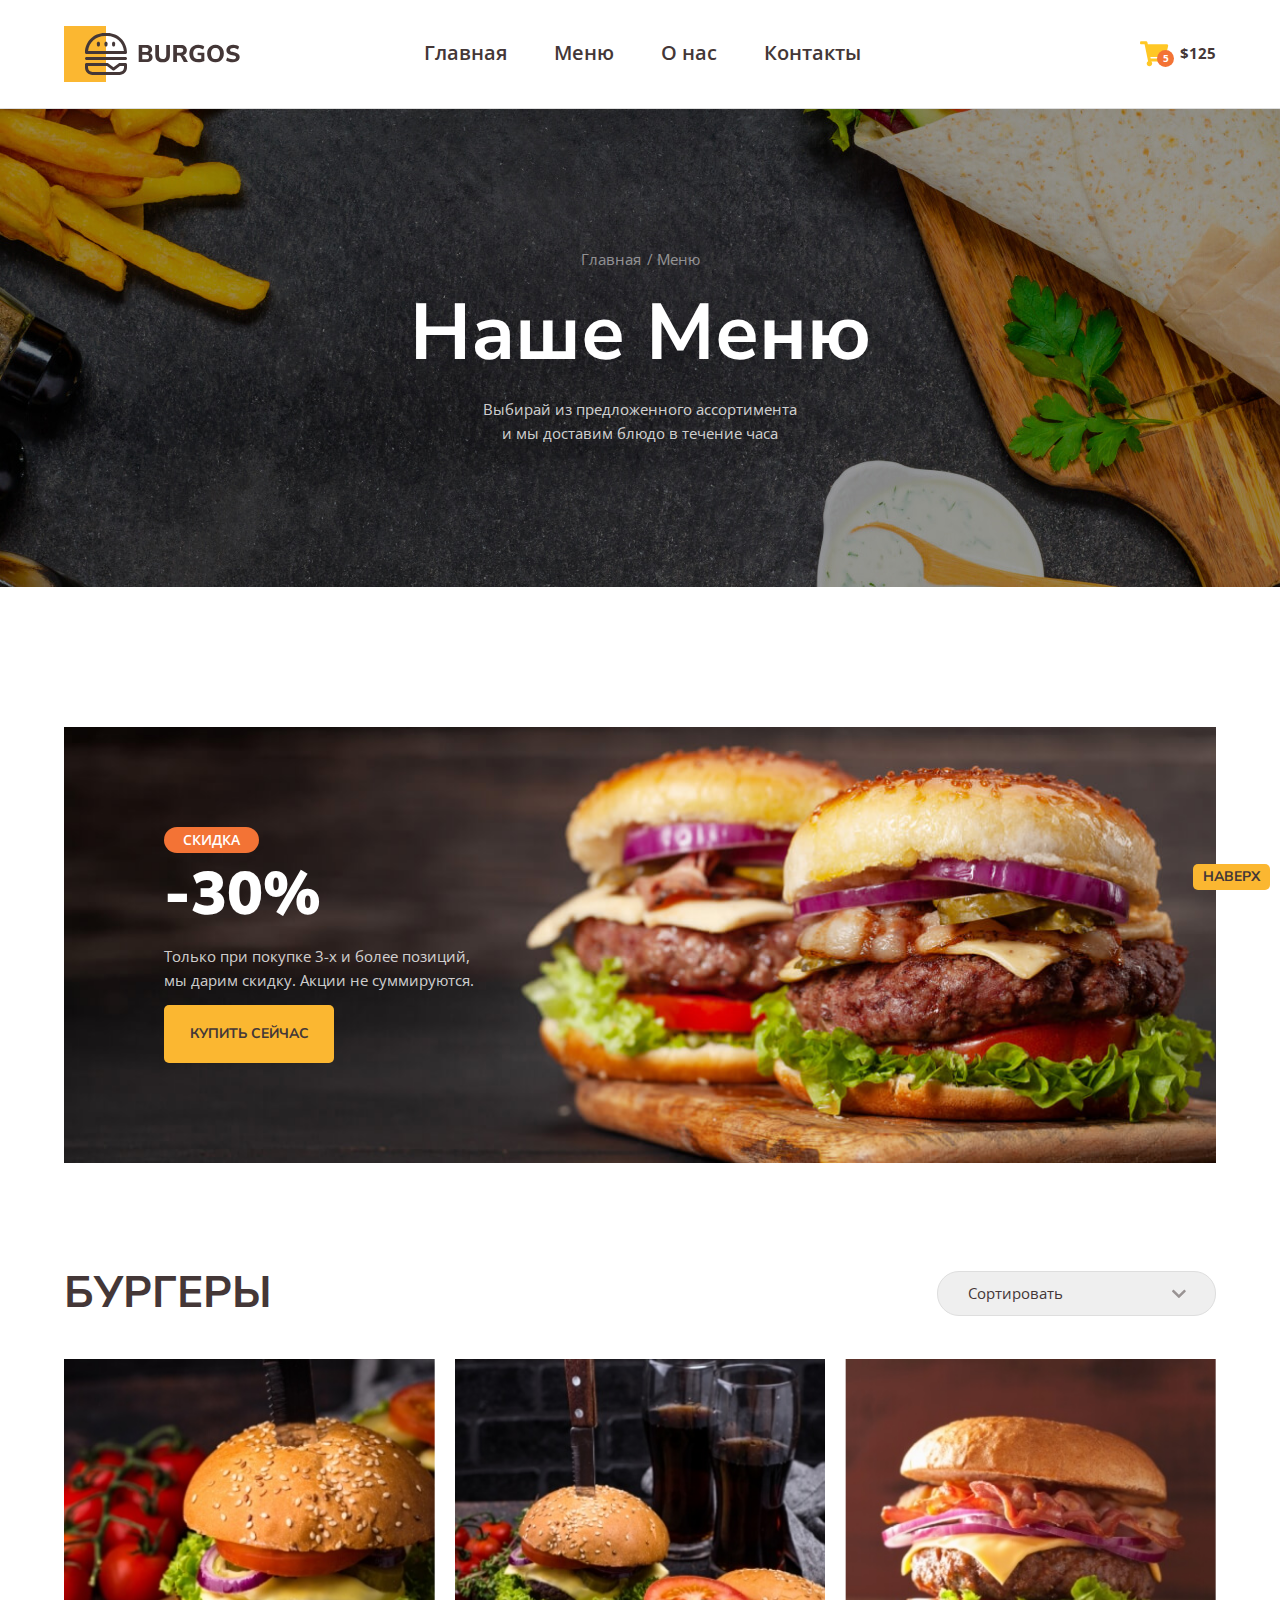
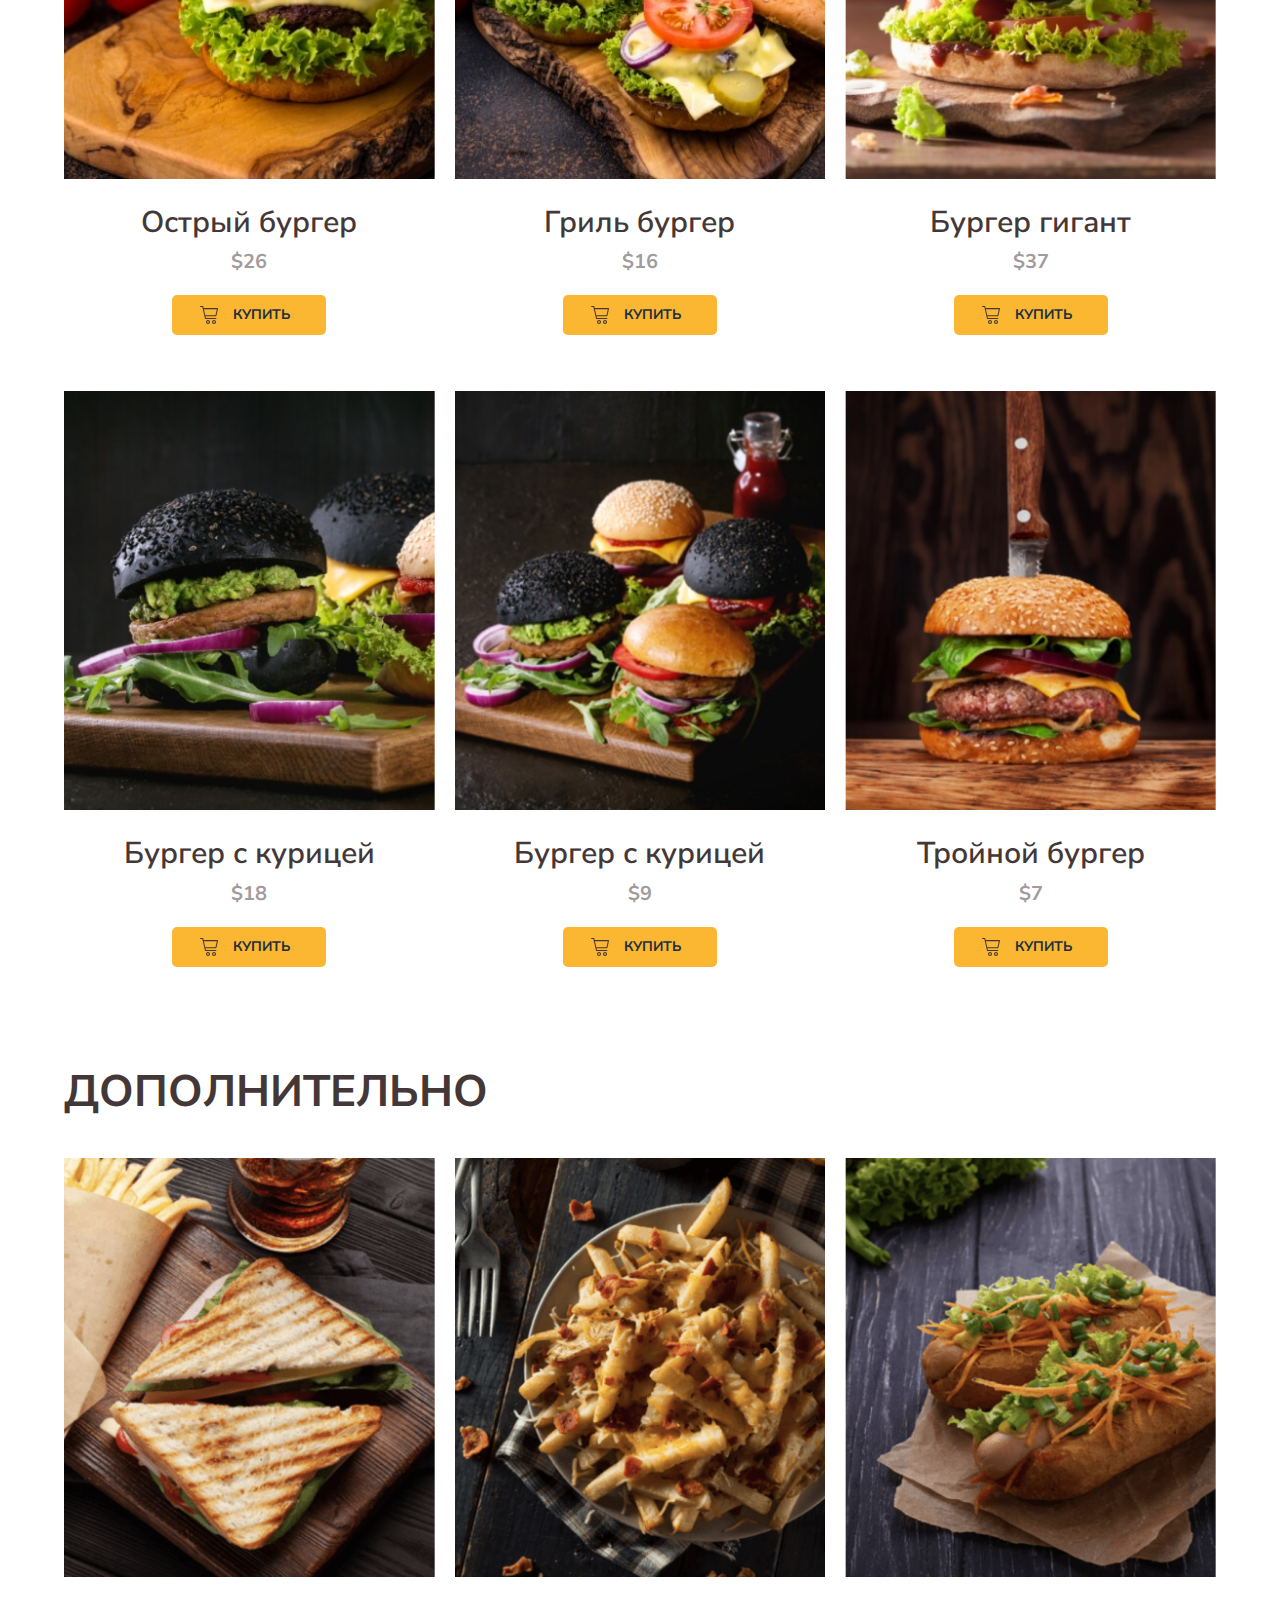
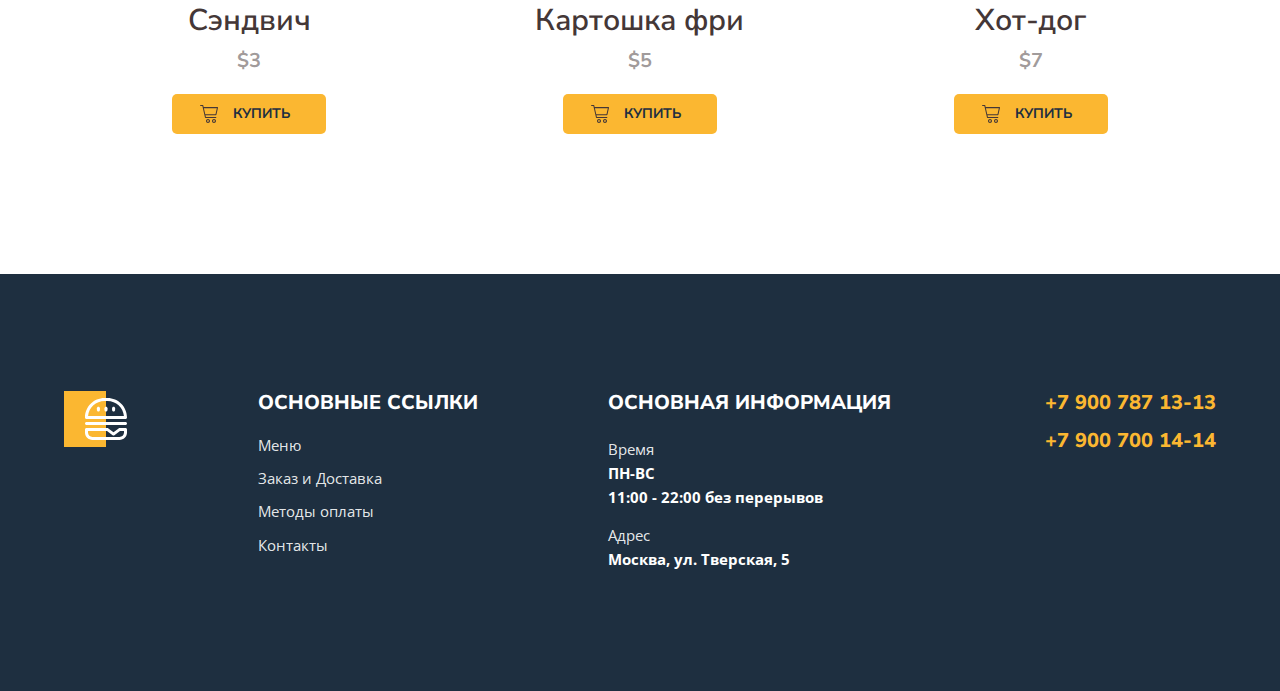
<file: index.html>
<!DOCTYPE html>
<html lang="ru">
  <head>
    <meta charset="UTF-8" />
    <meta name="viewport" content="width=device-width, initial-scale=1.0" />
    <!-- для отображения иконки на вкладке -> -->
    <link rel="icon" href="images/favicon.ico" type="image/x-icon" />
    <!-- для отображения иконки в поисковике -> -->
    <link type="image/x-icon" href="images/favicon.ico" rel="shortcut icon" />
    <title>Burgos</title>
    <link rel="preconnect" href="https://fonts.googleapis.com" />
    <link rel="preconnect" href="https://fonts.gstatic.com" crossorigin />
    <link
      href="https://fonts.googleapis.com/css2?family=Nunito+Sans:ital,opsz,wght@0,6..12,200..1000;1,6..12,200..1000&family=Open+Sans:ital,wght@0,300..800;1,300..800&display=swap"
      rel="stylesheet"
    />
    <link rel="stylesheet" href="styles/normalize.min.css" />
    <link rel="stylesheet" href="styles/main.css" />
  </head>
  <body>
    <header class="header" id="headerTop">
      <!-- container - чтобы контент не вылезал за определенную логическую ширину -> -->
      <div class="container">
        <div class="header-wrapper">
          <button class="burger-menu" onclick="openModal()"></button>
          <div class="logo"></div>
          <nav class="nav">
            <a href="#" class="nav-link">Главная</a>
            <a href="#menuBurger" class="nav-link">Меню</a>
            <a href="#footerBurger" class="nav-link">О нас</a>
            <a href="contact.html" class="nav-link">Контакты</a>
          </nav>
          <a href="#" class="cart">
            $125
            <span class="cart-count">5</span>
          </a>
        </div>
      </div>
    </header>
    <section class="hero">
      <div class="container">
        <ul class="breadcrumbs">
          <li class="breadcrumbs-item">
            <a class="breadcrumbs-link" href="#">Главная</a>
          </li>
          <li class="breadcrumbs-item">Меню</li>
        </ul>
      </div>
      <h1 class="hero-title">Наше меню</h1>
      <p class="hero-description">
        Выбирай из предложенного ассортимента и мы доставим блюдо в течение часа
      </p>
    </section>
    <section class="banner">
      <div class="container">
        <div class="banner-wrapper">
          <h2 class="banner-title"><span>Скидка</span>-30%</h2>
          <p class="banner-description">
            Только при&nbsp;покупке 3-х и более позиций, мы дарим скидку. Акции
            не&nbsp;суммируются.
          </p>
          <a href="#menuBurger" class="banner-btn">Купить сейчас</a>
        </div>
      </div>
    </section>
    <!-- для двух блоков в main зададим одинаковую структуру (поэтому создаем две секции) -> -->
    <main>
      <section id="menuBurger">
        <div class="container">
          <div class="menu">
            <div class="menu-header">
              <h2 class="menu-title">Бургеры</h2>
              <select class="menu-select">
                <option value="Сортировать" disabled selected>
                  Сортировать
                </option>
                <option value="По умолчанию">По умолчанию</option>
                <option value="По возрастанию цены">По возрастанию цены</option>
                <option value="По убыванию цены">По убыванию цены</option>
              </select>
            </div>
            <div class="menu-box">
              <!-- это у нас конкретно одна ячейка, карточка одного товара -> -->
              <div class="menu-item">
                <div class="menu-thumb">
                  <img src="images/menu/01.jpeg" alt="Острый бургер" />
                </div>
                <h3 class="menu-name">Острый бургер</h3>
                <p class="menu-price">$26</p>
                <button type="button" class="menu-btn">Купить</button>
              </div>
              <div class="menu-item">
                <div class="menu-thumb">
                  <img src="images/menu/02.jpeg" alt="Острый бургер" />
                </div>
                <h3 class="menu-name">Гриль бургер</h3>
                <p class="menu-price">$16</p>
                <button type="button" class="menu-btn">Купить</button>
              </div>
              <div class="menu-item">
                <div class="menu-thumb">
                  <img src="images/menu/03.jpeg" alt="Острый бургер" />
                </div>
                <h3 class="menu-name">Бургер гигант</h3>
                <p class="menu-price">$37</p>
                <button type="button" class="menu-btn">Купить</button>
              </div>
              <div class="menu-item">
                <div class="menu-thumb">
                  <img src="images/menu/04.jpeg" alt="Острый бургер" />
                </div>
                <h3 class="menu-name">Бургер с курицей</h3>
                <p class="menu-price">$18</p>
                <button type="button" class="menu-btn">Купить</button>
              </div>
              <div class="menu-item">
                <div class="menu-thumb">
                  <img src="images/menu/05.jpeg" alt="Острый бургер" />
                </div>
                <h3 class="menu-name">Бургер с курицей</h3>
                <p class="menu-price">$9</p>
                <button type="button" class="menu-btn">Купить</button>
              </div>
              <div class="menu-item">
                <div class="menu-thumb">
                  <img src="images/menu/06.jpeg" alt="Острый бургер" />
                </div>
                <h3 class="menu-name">Тройной бургер</h3>
                <p class="menu-price">$7</p>
                <button type="button" class="menu-btn">Купить</button>
              </div>
            </div>
          </div>
        </div>
      </section>
      <section>
        <div class="container">
          <div class="menu">
            <div class="menu-header-additionally">
              <h2 class="menu-title">Дополнительно</h2>
            </div>
            <div class="menu-box _additionally">
              <div class="menu-item _additionally">
                <div class="menu-thumb">
                  <img
                    src="images/additionally/01-additionally.png"
                    alt="Сэндвич"
                  />
                </div>
                <!-- этот div и аналогичные ниже мы добавляем для адаптива для планшетов -> -->
                <div class="menu-info">
                  <h3 class="menu-name">Сэндвич</h3>
                  <p class="menu-price">$3</p>
                  <button type="button" class="menu-btn">Купить</button>
                </div>
              </div>
              <div class="menu-item _additionally">
                <div class="menu-thumb">
                  <img
                    src="images/additionally/02-additionally.png"
                    alt="Картошка фри"
                  />
                </div>
                <div class="menu-info">
                  <h3 class="menu-name">Картошка фри</h3>
                  <p class="menu-price">$5</p>
                  <button type="button" class="menu-btn">Купить</button>
                </div>
              </div>
              <div class="menu-item _additionally">
                <div class="menu-thumb">
                  <img
                    src="images/additionally/03-additionally.png"
                    alt="Хот-дог"
                  />
                </div>
                <div class="menu-info">
                  <h3 class="menu-name">Хот-дог</h3>
                  <p class="menu-price">$7</p>
                  <button type="button" class="menu-btn">Купить</button>
                </div>
              </div>
            </div>
          </div>
        </div>
      </section>
    </main>
    <footer class="footer" id="footerBurger">
      <div class="container">
        <div class="footer-wrapper">
          <div class="footer-logo"></div>
          <div class="footer-item">
            <h3 class="footer-title">Основные ссылки</h3>
            <nav class="footer-nav">
              <a href="#menuBurger" class="footer-link">Меню</a>
              <a href="#" class="footer-link">Заказ и Доставка</a>
              <a href="#" class="footer-link">Методы оплаты</a>
              <a href="contact.html" class="footer-link">Контакты</a>
            </nav>
            <a class="footer-tel _mobile" href="tel:+79007871313"
              >+7 900 787 13-13</a
            >
            <a class="footer-tel _mobile" href="tel:+79007001414"
              >+7 900 700 14-14</a
            >
          </div>
          <div class="footer-item">
            <h3 class="footer-title">Основная информация</h3>
            <ul class="footer-list">
              <li class="footer-list-item">
                <span>Время</span> ПН-ВС<br />
                11:00 - 22:00 без перерывов
              </li>
              <li class="footer-list-item">
                <span>Адрес</span> Москва, ул. Тверская, 5
              </li>
            </ul>
          </div>
          <div class="footer-item">
            <a class="footer-tel" href="tel:+79007871313">+7 900 787 13-13</a>
            <a class="footer-tel" href="tel:+79007001414">+7 900 700 14-14</a>
          </div>
        </div>
      </div>
    </footer>
    <a href="#headerTop" class="button-up" id="btnUp">Наверх</a>
    <!-- модальное выпадающее окно с меню добавляем сюда -> -->
    <div class="modal" id="modal">
      <nav class="nav _modal">
        <a href="#" class="nav-link">Главная</a>
        <a href="#menuBurger" class="nav-link">Меню</a>
        <a href="#" class="nav-link">О нас</a>
        <a href="contact.html" class="nav-link">Контакты</a>
      </nav>
      <button class="modal-close" onclick="closeModal()"></button>
    </div>
    <script src="scripts/script.js"></script>
  </body>
</html>
</file>
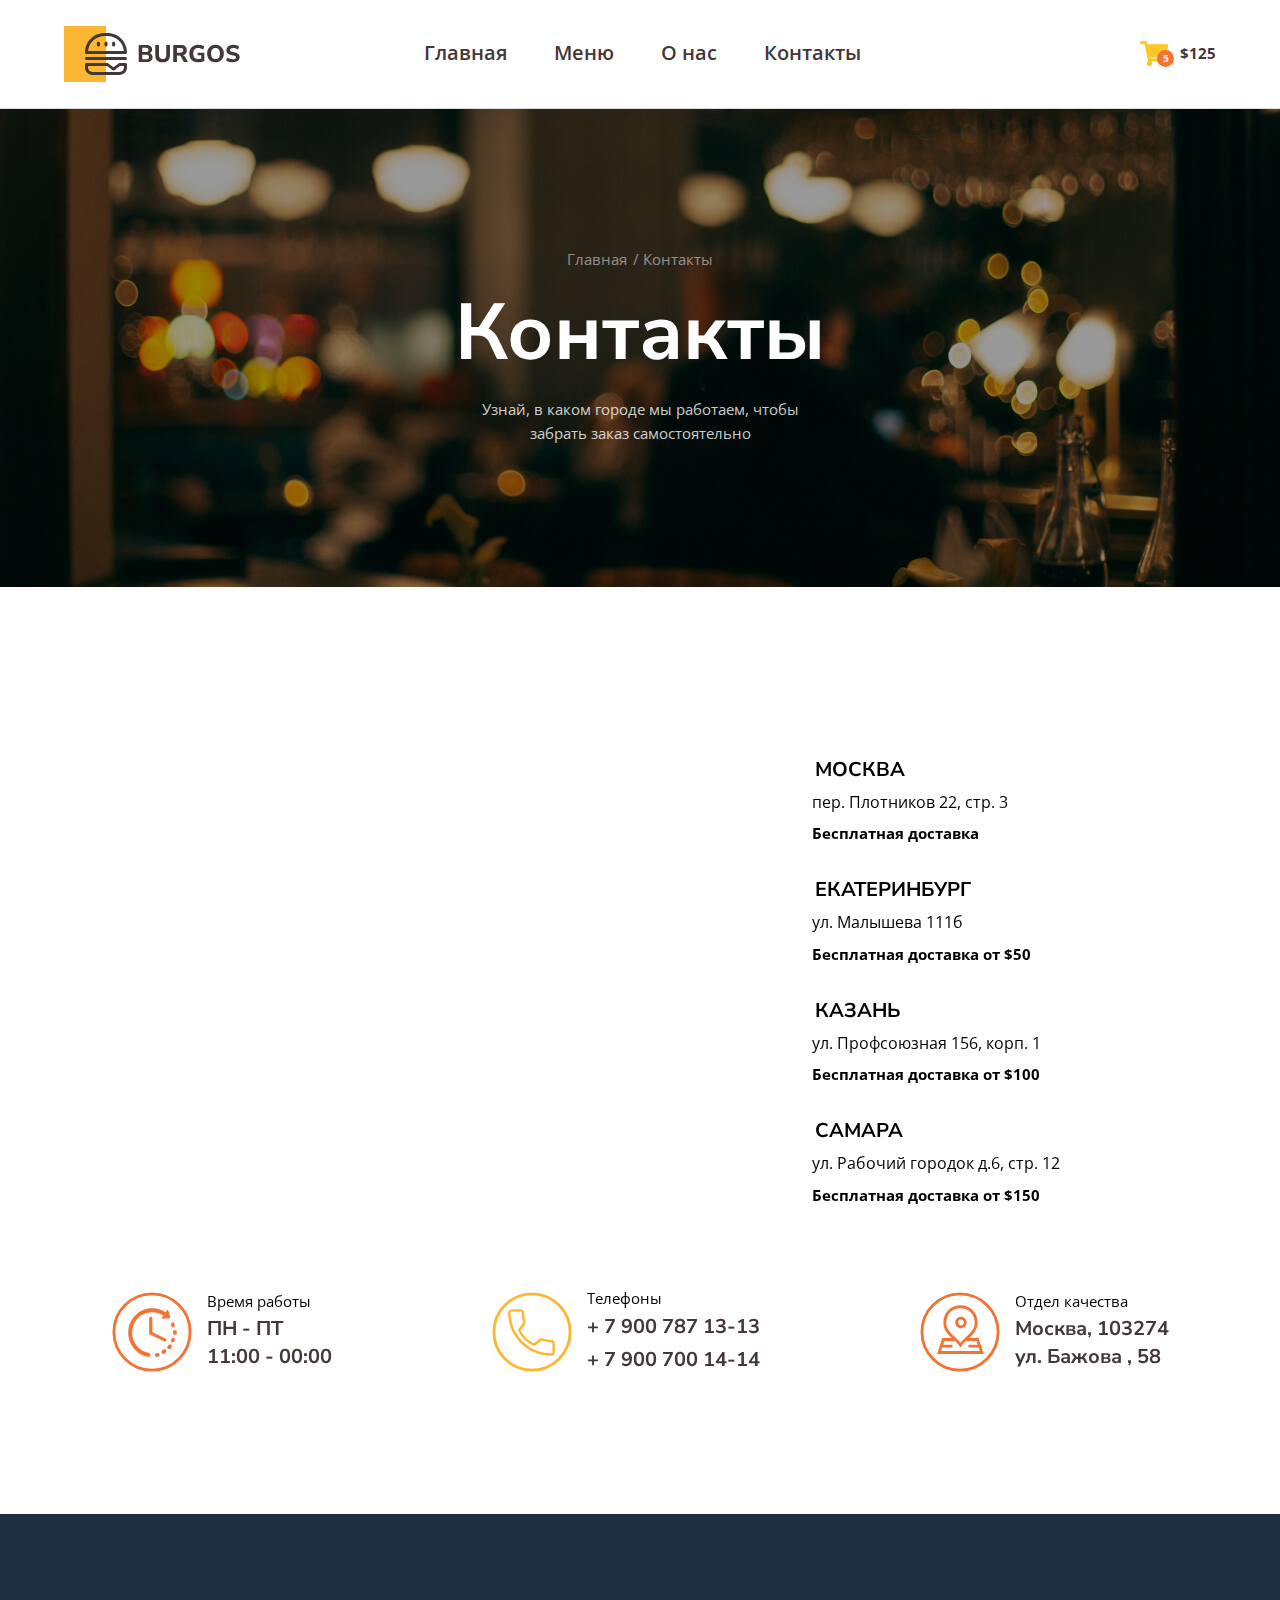
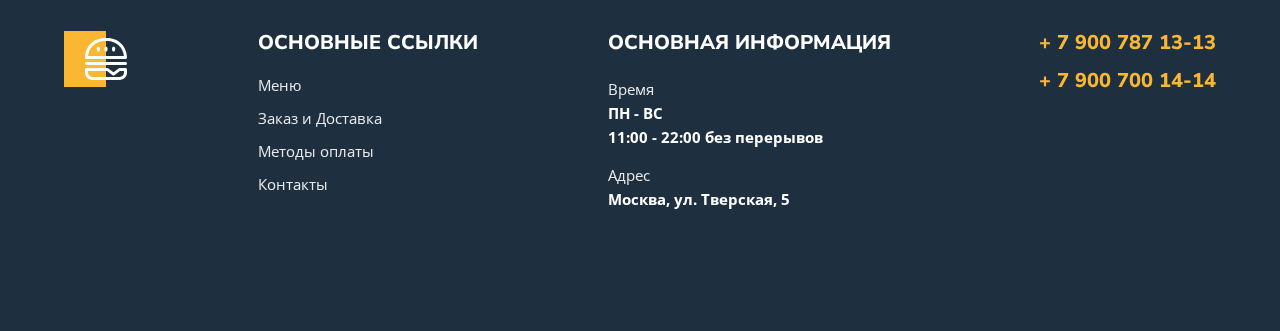
<file: contact.html>
<!DOCTYPE html>
<html lang="ru">
  <head>
    <meta charset="UTF-8" />
    <meta name="viewport" content="width=device-width, initial-scale=1.0" />
    <title>Burger</title>
    <link rel="preconnect" href="https://fonts.googleapis.com" />
    <link rel="preconnect" href="https://fonts.gstatic.com" crossorigin />
    <link
      href="https://fonts.googleapis.com/css2?family=Nunito+Sans:ital,opsz,wght@0,6..12,200..1000;1,6..12,200..1000&family=Open+Sans:ital,wght@0,300..800;1,300..800&display=swap"
      rel="stylesheet"
    />
    <link rel="stylesheet" href="styles/normalize.min.css" />
    <link rel="stylesheet" href="styles/main.css" />
  </head>
  <body>
    <header class="header">
      <div class="container">
        <div class="header-wrapper">
          <div class="logo"></div>
          <nav class="nav">
            <a href="/index.html" class="nav-link">Главная</a>
            <a href="/index.html#menuBurger" class="nav-link">Меню</a>
            <a href="/index.html#footerBurger" class="nav-link">О нас</a>
            <a href="contact.html" class="nav-link">Контакты</a>
          </nav>
          <a href="#" class="cart">
            $125
            <span class="cart-count">5</span>
          </a>
        </div>
      </div>
    </header>
    <section class="hero hero-contact">
      <div class="container">
        <ul class="breadcrumbs">
          <li class="breadcrumbs-item">
            <a class="breadcrumbs-link" href="#">Главная</a>
          </li>
          <li class="breadcrumbs-item">Контакты</li>
        </ul>
        <h1 class="hero-title">Контакты</h1>
        <p class="hero-description">
          Узнай, в каком городе мы работаем, чтобы забрать заказ самостоятельно
        </p>
      </div>
    </section>
    <main>
      <div class="container">
        <div class="contact">
          <div class="contact-main">
            <div class="contact-map">
              <iframe
                src="https://yandex.ru/map-widget/v1/?um=constructor%3Ae7c176cc3a11f3b7a30a9cbd72ea4903c642dd802d38ad12acf559afaeaecb80&amp;source=constructor"
                width="100%"
                height="500"
                frameborder="0"
              ></iframe>
            </div>
            <ul class="contact-adress">
              <li>
                <span>Москва</span>
                пер. Плотников 22, стр. 3
                <span>Бесплатная доставка</span>
              </li>
              <li>
                <span>Екатеринбург</span>
                ул. Малышева 111б
                <span>Бесплатная доставка от $50</span>
              </li>
              <li>
                <span>Казань</span>
                ул. Профсоюзная 156, корп. 1
                <span>Бесплатная доставка от $100</span>
              </li>
              <li>
                <span>Самара</span>
                ул. Рабочий городок д.6, стр. 12
                <span>Бесплатная доставка от $150</span>
              </li>
            </ul>
          </div>
          <ul class="contact-additionally">
            <li>
              <span>
                Время работы
                <span class="contact-info">
                  ПН - ПТ<br />
                  11:00 - 00:00
                </span>
              </span>
            </li>
            <li>
              <span>
                Телефоны
                <a class="contact-tel" href="tel:+79007871313"
                  >+ 7 900 787 13-13</a
                >
                <a class="contact-tel" href="tel:+79007001414"
                  >+ 7 900 700 14-14</a
                >
              </span>
            </li>
            <li>
              <span>
                Отдел качества
                <span class="contact-info">
                  Москва, 103274<br />
                  ул. Бажова , 58
                </span>
              </span>
            </li>
          </ul>
        </div>
      </div>
    </main>
    <footer class="footer">
      <div class="container">
        <div class="footer-wrapper">
          <a href="#" class="footer-logo"></a>
          <div class="footer-item">
            <h3 class="footer-title">Основные ссылки</h3>
            <nav class="footer-nav">
              <a href="/index.html#menuBurger" class="footer-link">Меню</a>
              <a href="#" class="footer-link">Заказ и Доставка</a>
              <a href="#" class="footer-link">Методы оплаты</a>
              <a href="contact.html" class="footer-link">Контакты</a>
            </nav>
          </div>
          <div class="footer-item">
            <h3 class="footer-title">Основная информация</h3>
            <ul class="footer-list">
              <li class="footer-list-item">
                <span>Время</span>
                ПН - ВС<br />
                11:00 - 22:00 без перерывов
              </li>
              <li class="footer-list-item">
                <span>Адрес</span>
                Москва, ул. Тверская, 5
              </li>
            </ul>
          </div>
          <div class="footer-item">
            <a class="footer-tel" href="tel:+79007871313">+ 7 900 787 13-13</a>
            <a class="footer-tel" href="tel:+79007001414">+ 7 900 700 14-14</a>
          </div>
        </div>
      </div>
    </footer>
  </body>
</html>
</file>
<file: styles/main.css>
:root {
  --open-sans: "Open Sans", serif;
  --nunito-sans: "Nunito Sans", serif;

  --accent-light: #fbb731;
  --accent-dark: #f37335;
  --dark: #443737;
  --light: #ffffff;
  --dark-rgb: 68, 55, 55;
  --light-rgb: 255, 255, 255;
  --line: #dedede;

  --tr: 0.2s;
}

body {
  font-family: var(--open-sans);
}

a {
  text-decoration: none;
}

.container {
  /* чтобы контент не выходил за пределы определенной ширины -> */
  width: 100%;
  max-width: 1182px;
  margin: 0 auto;
  /* чтобы в мобильной версии контент не прилипал по краям -> */
  padding-left: 15px;
  padding-right: 15px;
  /* без этого свойства слишком рано появляется горизонтальный скролл -> */
  box-sizing: border-box;
}

/* Header */

.header {
  border-bottom: 1px solid var(--line);
}

.header-wrapper {
  /* с помощью flex расставляем элементы (логотип, nav, корзина)-> */
  display: flex;
  align-items: center;
  /* при таком варианте плохо работает адаптивность, поэтому делаем gap меньше и добавляем margin-left:min() в .nav -> */
  /* gap: 196px; */
  gap: 56px;
  padding-top: 26px;
  padding-bottom: 26px;
}

.burger-menu {
  display: none;
  width: 34px;
  height: 22px;
  background-image: url(../images/burger-menu.svg);
  background-repeat: no-repeat;
  background-size: contain;
  /* указываем прозрачный background-color и отсутствие границы, так как для тэга button автоматически идет фон и граница -> */
  background-color: transparent;
  border: none;
}

.logo {
  display: block;
  width: 176px;
  height: 56px;
  background-image: url(../images/logo.svg);
  /* чтобы картинка не дублировалась -> */
  background-repeat: no-repeat;
  /* для работы с адаптивом -> */
  background-size: contain;
}

.nav {
  /* равномерно распределяем пространство между элементами ->  */
  flex-grow: 1;
  /* с помощью flex расставляем 4 элемента внутри nav ->  */
  display: flex;
  gap: 47px;
  margin-left: min(10vw, 140px);
}

.nav-link {
  color: var(--dark);
  font-size: 20px;
  font-weight: 600;
}
/* добавляем подчеркивание для элементов nav с помощью ::after - тут подчеркивание прозрачное, чтобы цвет появлялся только при наведении курсора -> */
.nav-link::after {
  /* без content не будет работать псевдоэлемент -> */
  content: "";
  display: block;
  width: 100%;
  height: 3px;
  background-color: transparent;
  border-radius: 1.5px;
  transition: var(--tr);
}
/* добавляем цвет для подчеркиваний элементов nav -> */
.nav-link:hover::after {
  background-color: var(--accent-light);
}

.cart {
  display: flex;
  align-items: center;
  gap: 10px;
  color: var(--dark);
  font-size: 15px;
  font-weight: 700;
  /* чтобы разместить card-count на иконке корзины -> */
  position: relative;
}

/* добавляем иконку корзины через ::before -> */
.cart::before {
  content: "";
  display: block;
  width: 30px;
  height: 26px;
  background-image: url(../images/cart.svg);
  background-repeat: no-repeat;
  background-size: contain;
}

.cart-count {
  /* делаем элемент с цифрой круглым -> */
  display: flex;
  align-items: center;
  justify-content: center;
  border-radius: 100%;
  /* стилизуем элемент -> */
  width: 17px;
  height: 17px;
  font-size: 10px;
  color: var(--light);
  background-color: var(--accent-dark);
  /* размещаем элемент на иконке корзины -> */
  position: absolute;
  left: 17px;
  bottom: 0;
}

.button-up {
  font-family: var(--nunito-sans);
  font-size: 14px;
  font-weight: 700;
  text-transform: uppercase;
  text-decoration: none;
  color: var(--dark);
  background-color: var(--accent-light);
  border: none;
  border-radius: 5px;
  padding: 5px 10px;
  transition: var(--tr);
  text-align: center;
  position: fixed;
  right: 10px;
  bottom: 10px;
}

.button-up:hover {
  background-color: var(--accent-dark);
}

.button-up.hidden {
  opacity: 0;
}

.button-up.visible {
  opacity: 1;
}

/* Hero */

.hero {
  background-image: url(../images/hero.jpg);
  background-repeat: no-repeat;
  /* чтобы подстраивался под ширину -> */
  background-size: cover;
  /* центрируем фон, так как экран может быть слишком широким или слишком узким - чтобы контент был по центру ->  */
  background-position: center center;
  text-align: center;
  justify-content: center;
  /* чтобы расширить блок -> */
  padding-top: 142px;
  padding-bottom: 142px;
}

.hero-contact {
  background-image: url(../images/hero-contact.jpg);
}

.breadcrumbs {
  /* чтобы поставить в одну линию -> */
  display: flex;
  align-items: center;
  justify-content: center;
  gap: 16px;
  /* убираем точки пунктов */
  list-style-type: none;
  /* убираем padding слева, чтобы выравнить элемент по центру -> */
  padding-left: 0;
  color: rgba(var(--light-rgb), 0.5);
  font-size: 15px;
  font-weight: 400px;
  margin-top: 0;
  margin-bottom: 0;
}

/* чтобы отодвинуть слэш / вправо -> */
.breadcrumbs-item {
  position: relative;
}

/* добавляем слэш / в breadcrumbs между Главная и Меню - применяем это для всех элементов, кроме последнего - ставим / после с помощью ::after -> */
.breadcrumbs-item:not(:last-child)::after {
  content: "/";
  /* отодвигаем слэш / вправо, т.к. изначально он вплотную к тексту Главная -> */
  position: absolute;
  right: -12px;
}

.breadcrumbs-link {
  color: rgba(var(--light-rgb), 0.5);
}

.breadcrumbs-link:hover {
  color: var(--accent-light);
}

.hero-title {
  font-family: var(--nunito-sans);
  font-size: 79px;
  font-weight: 700;
  color: var(--light);
  /* чтобы все первые буквы были заглавные -> */
  text-transform: capitalize;
  margin-top: 20px;
  margin-bottom: 18px;
}

.hero-description {
  /* когда применяем такое свойство на блок, он автоматически хочет уйти влево, поэтому центрируем с помощью margin -> */
  max-width: 320px;
  margin: 0 auto;
  color: rgba(var(--light-rgb), 0.8);
  font-size: 15px;
  /* в процентах значение адаптивное -> */
  line-height: 160%;
}

/* Banner */

.banner {
  margin-top: 140px;
  margin-bottom: 50px;
}

.banner-wrapper {
  background-image: url(../images/banner.jpg);
  background-repeat: no-repeat;
  background-size: cover;
  padding: 100px;
}

.banner-title {
  font-family: var(--nunito-sans);
  font-size: 60px;
  font-weight: 900;
  text-transform: uppercase;
  color: var(--light);
  margin-top: 0;
  margin-bottom: 11px;
}

.banner-title span {
  font-family: var(--open-sans);
  font-size: 14px;
  font-weight: 600;
  text-transform: uppercase;
  color: var(--light);
  background-color: var(--accent-dark);
  border-radius: 14px;
  display: block;
  max-width: 95px;
  /* 1-ый вариант для выравнивания слова по центру -> */
  /* text-align: center;
  padding: 5px 0; */
  /* 2-ой вариант для выравнивания слова по центру -> */
  padding: 5px 18.5px;
  box-sizing: border-box;
  margin-bottom: 7px;
}

.banner-description {
  font-size: 15px;
  font-weight: 400;
  font-style: normal;
  line-height: 160%;
  color: rgba(var(--light-rgb), 0.8);
  max-width: 328px;
  margin-bottom: 13px;
}

.banner-btn {
  font-family: var(--nunito-sans);
  font-size: 14px;
  font-weight: 700;
  text-transform: uppercase;
  text-decoration: none;
  color: var(--dark);
  background-color: var(--accent-light);
  border: none;
  border-radius: 5px;
  padding: 21px 0;
  transition: var(--tr);
  display: block;
  text-align: center;
  max-width: 170px;
}

.banner-btn:hover {
  background-color: var(--accent-dark);
}

/* Menu */

.menu-header {
  display: flex;
  align-items: center;
  justify-content: space-between;
  margin-top: 100px;
  margin-bottom: 35px;
}

.menu-title {
  font-family: var(--nunito-sans);
  font-size: 44px;
  font-weight: 700;
  color: var(--dark);
  text-transform: uppercase;
  margin-top: 5px;
  margin-bottom: 0;
}

.menu-select {
  font-size: 15px;
  font-weight: 400;
  color: var(--dark);
  border: 1px solid var(--line);
  border-radius: 22px;
  /* сбрасываем стили по умолчанию (стрелку у select) -> */
  appearance: none;
  /* 1-ый вариант как задать размер -> */
  flex-basis: 279px;
  padding: 13px 30px;
  /* 2-ой вариант как задать размер -> */
  /* width: 279px;
  height: 44px;
  padding-left: 30px; */
  margin-top: 5px;
  background-image: url(../images/menu/chevron-down.svg);
  background-size: 14px 10px;
  background-repeat: no-repeat;
  /* 1-ый вариант как задать положение стрелке -> */
  background-position: 89% center;
  /* 2-ой вариант как задать положение стрелке -> */
  /* background-position: right 29px center; */
}

.menu-box {
  display: grid;
  grid-template-columns: repeat(3, 1fr);
  grid-template-rows: auto;
  gap: 50px 20px;
}

.menu-item {
  font-family: var(--nunito-sans);
  text-align: center;
}

/* настроим, чтобы изображение всегда было нужного размера - ширину трогать не будем, т.к. с помощью grid у нас и так она будет автоматически подстраиваться ->  */
.menu-thumb {
  width: 100%;
  height: 430px;
  /* будем использовать для внутреннего img -> */
  position: relative;
  overflow: hidden;
  margin-bottom: 22px;
}

.menu-thumb img {
  width: 100%;
  height: 100%;
  position: absolute;
  /* ставим центр изображения по центру -> */
  left: 50%;
  top: 50%;
  transform: translate(-50%, -50%);
  /* чтобы изображение не растягивалось из-за height: 100%; -> */
  object-fit: contain;
}

.menu-name {
  font-size: 30px;
  font-weight: 600;
  color: var(--dark);
  margin-top: 0;
  margin-bottom: 10px;
}

.menu-price {
  font-size: 20px;
  font-weight: 700;
  color: rgba(var(--dark-rgb), 0.5);
  margin-top: 0;
  margin-bottom: 22px;
}

.menu-btn {
  font-family: var(--nunito-sans);
  font-size: 14px;
  font-weight: 700;
  color: #1e2f40;
  background-color: var(--accent-light);
  border: none;
  border-radius: 5px;
  text-transform: uppercase;
  text-decoration: none;
  margin: 0 auto;
  padding: 11px 36px 11px 28px;
  display: flex;
  align-items: center;
  justify-content: center;
  /* раздвигаем значок с текстом -> */
  gap: 10px;
  transition: var(--tr);
}

.menu-btn::before {
  content: "";
  display: block;
  width: 18px;
  height: 18px;
  background-image: url(../images/menu/cart-menu.svg);
  background-repeat: no-repeat;
  background-size: contain;
  padding-right: 5px;
}

.menu-btn:hover {
  background-color: var(--accent-dark);
}

.menu-header-additionally {
  display: flex;
  align-items: center;
  justify-content: space-between;
  margin-top: 95px;
  margin-bottom: 35px;
}

/* Footer */

.footer {
  background-color: #1e2f40;
  padding-top: 117px;
  padding-bottom: 120px;
  margin-top: 140px;
}

.footer-wrapper {
  display: flex;
  justify-content: space-between;
  /* чтобы при адаптиве элементы не слипались -> */
  gap: 15px;
}

.footer-logo {
  display: block;
  width: 63px;
  height: 56px;
  background-image: url(../images/logo-light-min.svg);
  background-repeat: no-repeat;
  background-size: contain;
}

.footer-title {
  font-family: var(--nunito-sans);
  font-size: 20px;
  font-weight: 800;
  color: var(--light);
  text-transform: uppercase;
  margin-top: 0;
  margin-bottom: 23px;
}

/* 1-ый вариант оформления списка ссылок -> */
.footer-nav {
  display: flex;
  flex-direction: column;
  gap: 16px;
}

.footer-link {
  font-size: 15px;
  font-weight: 400;
  color: rgba(var(--light-rgb), 0.9);
  transition: var(--tr);
  /* 2-ой вариант оформления списка ссылок -> */
  /* display: block;
  padding-bottom: 16px;  */
}

.footer-link:hover {
  color: var(--accent-light);
}

.footer-list {
  font-size: 15px;
  font-weight: 700;
  line-height: 160%;
  color: var(--light);
  list-style-type: none;
  padding-left: 0;
  margin: 0;
}

.footer-list span {
  font-weight: 400;
  color: rgba(var(--light-rgb), 0.9);
  display: block;
}

.footer-list-item:not(:last-child) {
  margin-bottom: 14px;
}

/* чтобы номера телефонов не переносились на вторую строку -> */
.footer-item:last-child {
  flex-basis: 194px;
}

.footer-tel {
  font-family: var(--nunito-sans);
  font-size: 20px;
  font-weight: 800;
  color: var(--accent-light);
  text-transform: uppercase;
  text-align: right;
  display: block;
  transition: var(--tr);
}

.footer-tel:not(:first-child) {
  padding-top: 15px;
}

.footer-tel:hover {
  color: var(--accent-dark);
}

.footer-tel._mobile {
  display: none;
}

/* Contacts */

.contact-main {
  display: flex;
  align-items: center;
  gap: 20px;
  max-width: 1057px;
  margin: 140px auto 60px;
}

.contact-map {
  flex-basis: 680px;
}

.contact-adress {
  flex-basis: calc(100% - 680px - 20px);
  list-style-type: none;
  padding-left: 0;
}

.contact-adress li:not(:last-child) {
  margin-bottom: 26px;
}

.contact-adress li span {
  display: block;
  font-size: 15px;
  line-height: 160%;
}

.contact-adress li span:first-child {
  font-family: var(--nunito-sans);
  font-size: 20px;
  font-weight: 700;
  line-height: 190%;
  text-transform: uppercase;
  margin-left: 3px;
  margin-bottom: 4px;
}

.contact-adress li span:last-child {
  font-weight: 700;
  margin-top: 10px;
}

.contact-additionally {
  display: flex;
  justify-content: space-between;
  gap: 20px;
  max-width: 1057px;
  list-style-type: none;
  padding-left: 0;
  margin: 0 auto;
}

.contact-additionally li {
  font-size: 15px;
  display: flex;
  align-items: center;
  gap: 15px;
}

.contact-additionally li::before {
  content: "";
  display: block;
  width: 80px;
  height: 80px;
  background-repeat: no-repeat;
  background-size: cover;
}

.contact-additionally li:nth-child(1):before {
  background-image: url(../images/contact/01.svg);
}
.contact-additionally li:nth-child(2):before {
  background-image: url(../images/contact/02.svg);
}
.contact-additionally li:nth-child(3):before {
  background-image: url(../images/contact/03.svg);
}

.contact-info,
.contact-tel {
  display: block;
  color: var(--dark);
  font-family: var(--nunito-sans);
  font-size: 20px;
  font-weight: 700;
  line-height: 140%;
  margin-top: 5px;
}

.contact-tel {
  transition: var(--tr);
}

.contact-tel:hover {
  color: var(--accent-light);
}

/* Modal */

.modal {
  top: -400px;
  display: none;
}

/* Media */

@media (max-width: 1080px) {
  .header-wrapper {
    gap: 40px;
  }
  .nav {
    margin-left: 0;
    gap: min(3vw, 30px);
  }
}

@media (max-width: 768px) {
  .logo {
    width: 150px;
    height: 48px;
  }
  .header-wrapper {
    gap: 45px;
  }
  .nav {
    gap: 22px;
  }
  .banner {
    margin-top: 72px;
  }
  .banner-wrapper {
    padding: 100px 40px;
  }
  .menu-header {
    margin-top: 80px;
  }
  /* ниже делаем, чтобы доп меню было в столбик -> */
  .menu-box {
    grid-template-columns: repeat(2, 1fr);
  }
  .menu-box._additionally {
    grid-template-columns: 1fr;
  }
  .menu-item._additionally {
    display: flex;
    align-items: center;
    gap: 20px;
  }
  .menu-item._additionally .menu-thumb {
    flex-basis: calc(60% - 20px);
    height: 260px;
    margin-bottom: 0;
  }
  .menu-item._additionally .menu-info {
    flex-basis: 40%;
  }
  .footer {
    margin-top: 62px;
    margin-bottom: 71px;
  }
  .footer-nav {
    margin-bottom: 20px;
  }
  /* тут заканчиваем, чтобы доп меню было в столбик */
  /* ниже делаем, чтобы номера телефонов переносились вниз -> */
  .footer-item:last-child {
    display: none;
  }
  .footer-tel._mobile {
    display: block;
    text-align: left;
  }
}

@media (max-width: 730px) {
  .header-wrapper {
    gap: 21px;
    padding-top: 19px;
    padding-bottom: 19px;
  }
  .nav {
    display: none;
  }
  .nav._modal {
    display: flex;
    flex-direction: column;
  }
  /* так как в мобильных устройствах нет функции hover -> */
  .nav-link::after {
    display: none;
  }
  .burger-menu {
    display: block;
  }
  /* растягиваем элемент с помощью flex-grow, так как этот элемент дочерний -> */
  .logo {
    width: 116px;
    height: 37px;
    flex-grow: 1;
  }
  /* модальное выпадающее окно с меню -> */
  .modal {
    background-color: #fff8dc;
    padding: 40px 15px;
    box-sizing: border-box;
    position: absolute;
    top: -400px;
    /* выставляем этот блок по центру страницы -> */
    left: 0;
    right: 0;
    margin: 0 auto;
    /* тут заканчиваем выставлять этот блок по центру страницы -> */
    width: 100%;
    max-width: 500px;
    text-align: center;
    transition: var(--tr);
    display: flex;
  }
  .modal-close {
    display: block;
    width: 22px;
    height: 22px;
    background-image: url(../images/close.svg);
    background-repeat: no-repeat;
    background-size: contain;
    background-color: transparent;
    border: none;
    position: absolute;
    top: 20px;
    right: 20px;
  }
  .hero {
    padding-top: 57px;
    padding-bottom: 55px;
  }
  .breadcrumbs {
    font-size: 14px;
  }
  .hero-title {
    font-size: 38px;
    margin-top: 28px;
    margin-bottom: 13px;
  }
  .hero-description {
    font-size: 14px;
    line-height: 166%;
  }
  .banner {
    margin-top: 33px;
  }
  .banner-wrapper {
    padding: 35px 85px 34px 17px;
  }
  .banner-title {
    margin-bottom: 9px;
  }
  .banner-description {
    font-size: 14px;
    margin-bottom: 20px;
    max-width: 220px;
  }
  .banner-btn {
    max-width: 198px;
  }
  .menu-header {
    margin-top: 58px;
    margin-bottom: 15px;
  }
  .menu-title {
    font-size: 27px;
  }
  .menu-select {
    font-size: 12px;
    flex-basis: 136px;
    background-position: 93% center;
    width: 136px;
    padding: 13px 15px;
  }
  .menu-box {
    gap: 24px 20px;
  }
  .menu-thumb {
    margin-bottom: 10px;
    /* если оставим фиксированную высоту, то она не будет адаптивной, поэтому лучше использовать ЕИ vw -> */
    height: 50vw;
  }
  .menu-header-additionally {
    margin-top: 58px;
  }
  .menu-item._additionally .menu-thumb {
    height: 30vw;
  }
  .menu-name {
    font-size: 13px;
    margin-bottom: 8px;
  }
  .menu-price {
    font-size: 12px;
    margin-bottom: 14px;
  }
  .menu-btn {
    padding: 11px 22px;
  }
  .footer {
    margin-top: 80px;
    padding-top: 60px;
  }
  .footer-wrapper {
    flex-direction: column;
    gap: 35px;
    position: relative;
  }
  .footer-logo {
    margin-bottom: 9px;
  }
  .footer-tel._mobile {
    position: absolute;
    top: -13px;
    right: 0;
  }
  /* указываем какое значение будет иметь соседний элемент с таким же классом -> */
  .footer-tel._mobile + .footer-tel._mobile {
    top: 24px;
  }
  .footer-title {
    font-size: 18px;
  }
  .footer-nav {
    margin-bottom: 0;
  }
}

@media (max-width: 450px) {
  .menu-item._additionally .menu-thumb {
    flex-basis: calc(100% - 130px - 20%);
    height: 38vw;
  }
  .menu-item._additionally .menu-info {
    flex-basis: 130px;
  }
  .modal {
    display: flex;
  }
}
</file>
